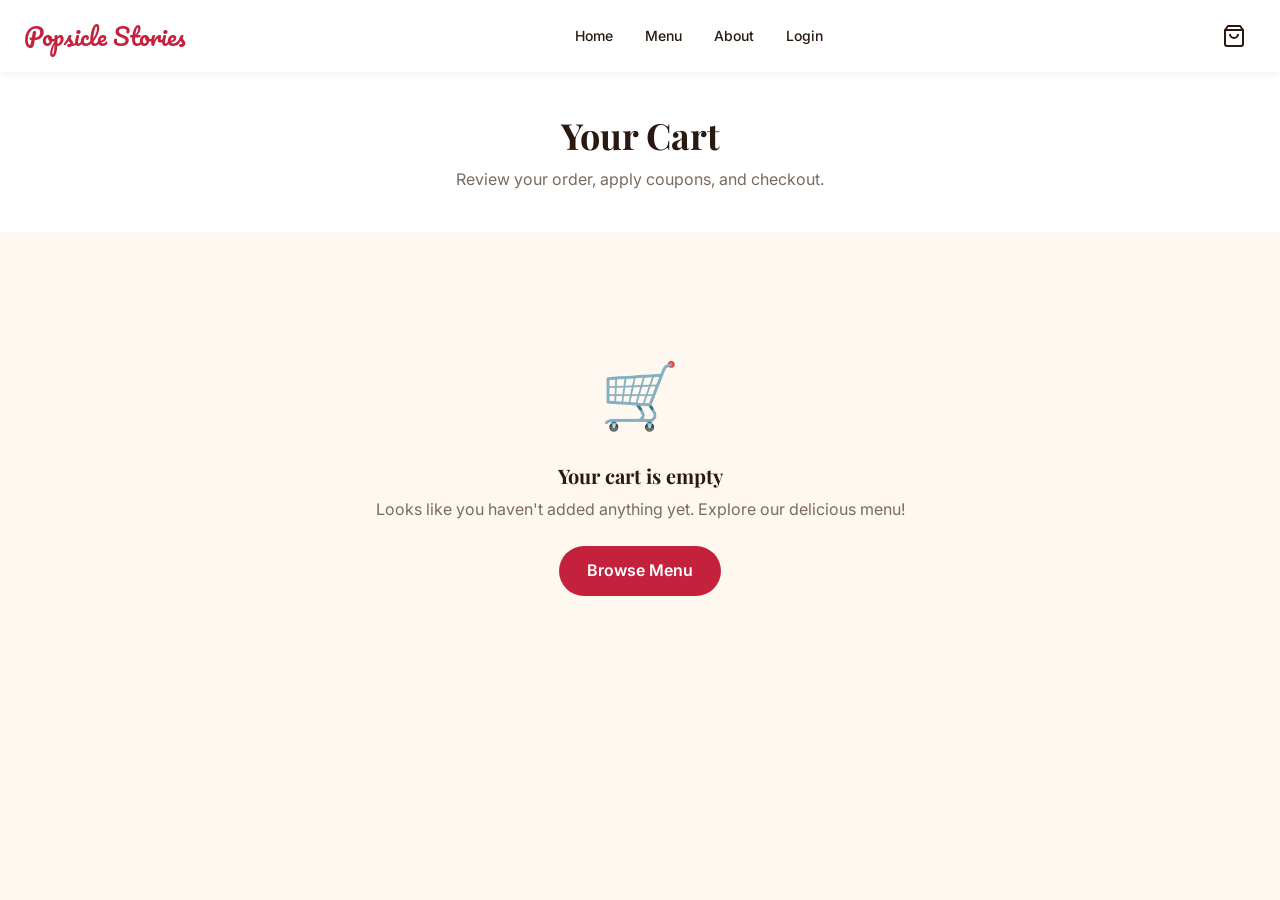
<file: cart.html>
<!DOCTYPE html>
<html lang="en">
<head>
  <meta charset="UTF-8">
  <meta name="viewport" content="width=device-width, initial-scale=1.0">
  <link rel="icon" href="data:image/svg+xml,<svg xmlns='http://www.w3.org/2000/svg' viewBox='0 0 100 100'><text y='.9em' font-size='90'>%F0%9F%8C%B6%EF%B8%8F</text></svg>">
  <meta name="description" content="Your cart — Popsicle Stories food ordering checkout">
  <title>Cart & Checkout — Popsicle Stories</title>
  <link rel="preconnect" href="https://fonts.googleapis.com">
  <link rel="preconnect" href="https://fonts.gstatic.com" crossorigin>
  <link href="https://fonts.googleapis.com/css2?family=Inter:wght@400;500;600;700&family=Pacifico&family=Playfair+Display:ital,wght@0,700;1,700&display=swap" rel="stylesheet">
  <link rel="stylesheet" href="css/styles.css">
</head>
<body>
  <!-- Navbar -->
  <nav class="navbar solid scrolled" role="navigation" aria-label="Main navigation">
    <div class="container">
      <a href="index.html" class="navbar-logo">
        <span>Popsicle Stories</span>
      </a>
      <div class="nav-links">
        <a href="index.html">Home</a>
        <a href="menu.html">Menu</a>
        <a href="about.html">About</a>
        <a href="login.html" class="nav-login-link">Login</a>
      </div>
      <div class="nav-actions">
        <div class="user-menu" style="display:none">
          <button class="user-menu-btn" aria-haspopup="true">Hi, User ▾</button>
          <div class="user-dropdown">
            <button class="logout-btn">Logout</button>
          </div>
        </div>
        <a href="cart.html" class="cart-btn" aria-label="Shopping cart">
          <svg viewBox="0 0 24 24" fill="none" stroke="currentColor" stroke-width="2"><path d="M6 2L3 6v14a2 2 0 002 2h14a2 2 0 002-2V6l-3-4z"/><line x1="3" y1="6" x2="21" y2="6"/><path d="M16 10a4 4 0 01-8 0"/></svg>
          <span class="cart-badge" style="display:none">0</span>
        </a>
        <div class="hamburger" aria-label="Menu toggle"><span></span><span></span><span></span></div>
      </div>
    </div>
  </nav>

  <div class="mobile-drawer-overlay"></div>
  <div class="mobile-drawer">
    <a href="index.html">Home</a>
    <a href="menu.html">Menu</a>
    <a href="about.html">About</a>
    <a href="login.html">Login</a>
    <a href="cart.html">Cart</a>
  </div>

  <div class="page-header">
    <div class="container">
      <h1>Your Cart</h1>
      <p>Review your order, apply coupons, and checkout.</p>
    </div>
  </div>

  <section class="section" style="padding-top:0">
    <div class="container">
      <!-- Empty State -->
      <div class="empty-state" id="empty-cart">
        <div class="empty-state-icon">🛒</div>
        <h3>Your cart is empty</h3>
        <p>Looks like you haven't added anything yet. Explore our delicious menu!</p>
        <a href="menu.html" class="btn btn-primary">Browse Menu</a>
      </div>

      <!-- Cart Content -->
      <div class="cart-layout hidden" id="cart-content">
        <div>
          <div id="cart-items"></div>

          <!-- Delivery Options -->
          <div class="delivery-options" id="delivery-section">
            <h3 style="margin-bottom:16px">Delivery Options</h3>
            <label class="delivery-option selected" data-value="standard">
              <input type="radio" name="delivery" value="standard" checked>
              <div class="delivery-option-info">
                <h4>Standard Delivery</h4>
                <p>Estimated 45 minutes</p>
              </div>
              <span class="delivery-option-price" id="standard-fee">₹40</span>
            </label>
            <label class="delivery-option" data-value="express">
              <input type="radio" name="delivery" value="express">
              <div class="delivery-option-info">
                <h4>Express Delivery</h4>
                <p>Estimated 25 minutes</p>
              </div>
              <span class="delivery-option-price">+₹30</span>
            </label>
            <label class="delivery-option" data-value="pickup">
              <input type="radio" name="delivery" value="pickup">
              <div class="delivery-option-info">
                <h4>Dine-in / Pickup</h4>
                <p>Ready in 20 minutes</p>
              </div>
              <span class="delivery-option-price">Free</span>
            </label>
          </div>

          <!-- Address -->
          <div id="address-section">
            <h3 style="margin-bottom:16px">Delivery Address</h3>
            <div id="saved-address"></div>
            <button class="btn btn-secondary btn-sm" id="add-address-btn">+ Add New Address</button>
            <form id="address-form" class="hidden" style="margin-top:16px">
              <div class="form-row" style="display:grid;grid-template-columns:1fr 1fr;gap:12px">
                <div class="form-group">
                  <label>Full Name</label>
                  <input type="text" class="form-control" name="name" required>
                </div>
                <div class="form-group">
                  <label>Phone</label>
                  <input type="tel" class="form-control" name="phone" data-validate="phone" required>
                </div>
              </div>
              <div class="form-group">
                <label>Address Line 1</label>
                <input type="text" class="form-control" name="line1" required>
              </div>
              <div class="form-group">
                <label>Address Line 2</label>
                <input type="text" class="form-control" name="line2">
              </div>
              <div class="form-row" style="display:grid;grid-template-columns:1fr 1fr;gap:12px">
                <div class="form-group">
                  <label>Pincode</label>
                  <input type="text" class="form-control" name="pincode" data-validate="pincode" required>
                </div>
                <div class="form-group">
                  <label>Landmark</label>
                  <input type="text" class="form-control" name="landmark">
                </div>
              </div>
              <button type="submit" class="btn btn-primary btn-sm">Save Address</button>
            </form>
          </div>
        </div>

        <!-- Order Summary -->
        <div class="order-summary" id="order-summary">
          <h3>Order Summary</h3>
          <div class="summary-line"><span>Item Subtotal</span><span id="sum-subtotal">₹0.00</span></div>
          <div class="summary-line"><span>Delivery Charge</span><span id="sum-delivery">₹0.00</span></div>
          <div class="summary-line"><span>Platform Fee</span><span id="sum-platform">₹5.00</span></div>
          <div class="summary-line"><span>GST (5%)</span><span id="sum-gst">₹0.00</span></div>
          <div class="summary-line discount hidden" id="sum-coupon-line"><span>Coupon Discount</span><span id="sum-coupon">-₹0.00</span></div>
          <div class="summary-line discount hidden" id="sum-points-line"><span>Reward Points</span><span id="sum-points">-₹0.00</span></div>
          <div class="summary-line total"><span>Grand Total</span><span id="sum-total" class="count-up">₹0.00</span></div>

          <!-- Coupon -->
          <div class="coupon-input-group">
            <input type="text" id="coupon-input" placeholder="Enter coupon code">
            <button class="btn btn-secondary btn-sm" id="apply-coupon">Apply</button>
          </div>
          <p class="form-error" id="coupon-error"></p>

          <!-- Reward Points -->
          <div id="rewards-section" class="hidden" style="margin:16px 0;padding:12px;background:var(--color-background);border-radius:8px">
            <div class="checkbox-group">
              <input type="checkbox" id="redeem-points">
              <label for="redeem-points">Redeem reward points (<span id="points-balance">0</span> available, max 50% of bill)</label>
            </div>
          </div>

          <button class="btn btn-primary" style="width:100%;margin-top:16px" id="checkout-btn">Proceed to Payment</button>
        </div>
      </div>
    </div>
  </section>

  <!-- Payment Modal -->
  <div class="modal-overlay" id="payment-modal">
    <div class="modal">
      <div class="modal-header">
        <h2>Payment</h2>
        <button class="modal-close" aria-label="Close">&times;</button>
      </div>
      <div class="modal-body" id="payment-body">
        <p style="margin-bottom:16px;font-size:14px;color:var(--color-text-muted)">Amount to pay: <strong id="payment-amount">₹0.00</strong></p>
        <div class="payment-methods" id="payment-methods">
          <div class="payment-method selected" data-method="upi"><span class="icon">📱</span>UPI</div>
          <div class="payment-method" data-method="card"><span class="icon">💳</span>Card</div>
          <div class="payment-method" data-method="netbanking"><span class="icon">🏦</span>Net Banking</div>
          <div class="payment-method" data-method="wallet"><span class="icon">👛</span>Wallet</div>
          <div class="payment-method" data-method="cod"><span class="icon">💵</span>Cash on Delivery</div>
        </div>
        <div id="payment-form-area">
          <div id="upi-form">
            <div class="form-group">
              <label>UPI ID</label>
              <input type="text" class="form-control" placeholder="yourname@upi" id="upi-id">
            </div>
          </div>
          <div id="card-form" class="hidden card-form">
            <div class="form-group">
              <label>Card Number</label>
              <input type="text" class="form-control" id="card-number" placeholder="1234 5678 9012 3456" maxlength="19">
            </div>
            <div class="form-row">
              <div class="form-group">
                <label>Expiry</label>
                <input type="text" class="form-control" id="card-expiry" placeholder="MM/YY" maxlength="5">
              </div>
              <div class="form-group">
                <label>CVV</label>
                <input type="password" class="form-control" id="card-cvv" placeholder="•••" maxlength="3">
              </div>
            </div>
            <div class="form-group">
              <label>Cardholder Name</label>
              <input type="text" class="form-control" id="card-name" placeholder="Name on card">
            </div>
          </div>
        </div>
        <button class="btn btn-primary" style="width:100%;margin-top:16px" id="pay-now-btn">Pay Now</button>
        <button class="btn btn-secondary btn-sm" style="width:100%;margin-top:8px" id="simulate-fail-btn">Simulate Failure (Demo)</button>
      </div>
    </div>
  </div>

  <!-- Payment Result Modal -->
  <div class="modal-overlay" id="result-modal">
    <div class="modal">
      <div class="modal-body" id="result-body"></div>
    </div>
  </div>

  <!-- Feedback Modal -->
  <div class="modal-overlay" id="feedback-modal">
    <div class="modal">
      <div class="modal-header">
        <h2>Rate Your Order</h2>
        <button class="modal-close" aria-label="Close">&times;</button>
      </div>
      <div class="modal-body">
        <p style="margin-bottom:16px;font-size:14px">How was your experience with <strong id="feedback-dish-name"></strong>?</p>
        <div class="star-rating-input" id="feedback-stars">
          <span class="star" data-value="1">★</span>
          <span class="star" data-value="2">★</span>
          <span class="star" data-value="3">★</span>
          <span class="star" data-value="4">★</span>
          <span class="star" data-value="5">★</span>
        </div>
        <div class="form-group" style="margin-top:16px">
          <label>Your Comment</label>
          <textarea class="form-control" id="feedback-comment" rows="3" placeholder="Tell us about your experience..."></textarea>
        </div>
        <button class="btn btn-primary" style="width:100%" id="submit-feedback">Submit Review</button>
      </div>
    </div>
  </div>

  <script src="js/data.js"></script>
  <script src="js/api.js"></script>
  <script src="js/auth.js"></script>
  <script src="js/cart.js"></script>
  <script src="js/app.js"></script>
  <script>
    let checkoutState = {};
    let selectedPayment = 'upi';
    let lastOrder = null;
    let feedbackDishId = null;
    let feedbackRating = 0;

    async function loadCheckoutState() {
      checkoutState = await API.getCheckoutState();
    }

    async function saveCheckoutState() {
      await API.saveCheckoutState(checkoutState);
    }

    function getTotals() {
      return Cart.calculateTotals({
        couponDiscount: checkoutState.couponDiscount || 0,
        pointsRedeemed: checkoutState.redeemPoints ? checkoutState.pointsRedeemed : 0,
        deliveryOption: checkoutState.deliveryOption || 'standard'
      });
    }

    function recomputeRedemption() {
      if (checkoutState.redeemPoints) {
        const base = Cart.calculateTotals({
          couponDiscount: checkoutState.couponDiscount || 0,
          deliveryOption: checkoutState.deliveryOption || 'standard'
        });
        checkoutState.pointsRedeemed = Cart.getMaxRedeemablePoints(base.subtotal, checkoutState.couponDiscount || 0);
      } else {
        checkoutState.pointsRedeemed = 0;
      }
    }

    function updateSummary() {
      recomputeRedemption();
      const totals = getTotals();
      document.getElementById('sum-subtotal').textContent = App.formatCurrency(totals.subtotal);
      document.getElementById('sum-delivery').textContent = totals.deliveryFee === 0 ? 'Free' : App.formatCurrency(totals.deliveryFee);
      document.getElementById('sum-platform').textContent = App.formatCurrency(totals.platformFee);
      document.getElementById('sum-gst').textContent = App.formatCurrency(totals.gst);

      const couponLine = document.getElementById('sum-coupon-line');
      if (checkoutState.couponDiscount > 0) {
        couponLine.classList.remove('hidden');
        document.getElementById('sum-coupon').textContent = '-' + App.formatCurrency(checkoutState.couponDiscount);
      } else {
        couponLine.classList.add('hidden');
      }

      const pointsLine = document.getElementById('sum-points-line');
      if (checkoutState.redeemPoints && checkoutState.pointsRedeemed > 0) {
        pointsLine.classList.remove('hidden');
        document.getElementById('sum-points').textContent = '-' + App.formatCurrency(checkoutState.pointsRedeemed);
      } else {
        pointsLine.classList.add('hidden');
      }

      const totalEl = document.getElementById('sum-total');
      App.animateCountUp(totalEl, totals.grandTotal);

      const standardFee = document.getElementById('standard-fee');
      if (standardFee) {
        standardFee.textContent = totals.subtotal >= Cart.FREE_DELIVERY_THRESHOLD ? 'Free' : App.formatCurrency(Cart.STANDARD_DELIVERY_FEE);
      }
    }

    async function renderCart() {
      const items = Cart.getItems();
      const emptyEl = document.getElementById('empty-cart');
      const contentEl = document.getElementById('cart-content');

      if (!items.length) {
        emptyEl.classList.remove('hidden');
        contentEl.classList.add('hidden');
        return;
      }

      emptyEl.classList.add('hidden');
      contentEl.classList.remove('hidden');

      const cartEl = document.getElementById('cart-items');
      cartEl.innerHTML = items.map(ci => {
        const item = Cart.getMenuItem(ci.id);
        if (!item) return '';
        return `
          <div class="cart-item" data-id="${ci.id}">
            <img class="cart-item-img" src="${item.image}" alt="${item.name}">
            <div class="cart-item-info">
              <h3>${item.name}</h3>
              <span class="cart-item-price">${App.formatCurrency(item.price)}</span>
              <div class="cart-item-actions">
                <div class="qty-stepper">
                  <button class="cart-qty-minus" data-id="${ci.id}">−</button>
                  <span>${ci.quantity}</span>
                  <button class="cart-qty-plus" data-id="${ci.id}">+</button>
                </div>
                <button class="remove-btn" data-id="${ci.id}">Remove</button>
              </div>
            </div>
          </div>
        `;
      }).join('');

      cartEl.querySelectorAll('.cart-qty-minus').forEach(btn => {
        btn.addEventListener('click', async () => {
          const id = parseInt(btn.dataset.id);
          const ci = items.find(i => i.id === id);
          await Cart.updateQuantity(id, ci.quantity - 1);
          await renderCart();
          updateSummary();
        });
      });

      cartEl.querySelectorAll('.cart-qty-plus').forEach(btn => {
        btn.addEventListener('click', async () => {
          const id = parseInt(btn.dataset.id);
          const ci = items.find(i => i.id === id);
          await Cart.updateQuantity(id, ci.quantity + 1);
          await renderCart();
          updateSummary();
        });
      });

      cartEl.querySelectorAll('.remove-btn').forEach(btn => {
        btn.addEventListener('click', async () => {
          const id = parseInt(btn.dataset.id);
          const el = btn.closest('.cart-item');
          el.classList.add('removing');
          const item = Cart.getMenuItem(id);
          setTimeout(async () => {
            await Cart.removeItem(id);
            App.showToast(`${item?.name || 'Item'} removed`, 'info');
            await renderCart();
            updateSummary();
          }, 300);
        });
      });

      updateSummary();
    }

    function showPaymentResult(success, data) {
      const body = document.getElementById('result-body');
      if (success) {
        body.innerHTML = `
          <div class="payment-result success">
            <div class="icon">✓</div>
            <h2>Order Placed Successfully!</h2>
            <p>Your delicious food is on its way.</p>
            <div class="order-receipt">
              <div class="receipt-line"><span>Order ID</span><strong>${data.order.id}</strong></div>
              <div class="receipt-line"><span>ETA</span><span>${data.eta}</span></div>
              <div class="receipt-line"><span>Total Paid</span><span>${App.formatCurrency(data.order.grandTotal)}</span></div>
              <div class="receipt-line"><span>Points Earned</span><span style="color:var(--color-success)">+${data.order.pointsEarned || 0} pts</span></div>
              ${data.order.items.map(i => `<div class="receipt-line"><span>${i.name} × ${i.quantity}</span><span>${App.formatCurrency(i.price * i.quantity)}</span></div>`).join('')}
            </div>
            <button class="btn btn-primary" id="rate-order-btn">Rate Your Order</button>
            <a href="menu.html" class="btn btn-secondary" style="margin-left:8px">Continue Shopping</a>
          </div>
        `;
        document.getElementById('rate-order-btn')?.addEventListener('click', () => {
          App.closeModal('result-modal');
          if (data.order.items.length) {
            feedbackDishId = data.order.items[0].id;
            document.getElementById('feedback-dish-name').textContent = data.order.items[0].name;
            App.openModal('feedback-modal');
          }
        });
      } else {
        body.innerHTML = `
          <div class="payment-result failure">
            <div class="icon">✕</div>
            <h2>Payment Failed</h2>
            <p>${data.reason}</p>
            <p style="font-size:13px;margin-top:8px">Your cart and checkout details have been preserved.</p>
            <button class="btn btn-primary" id="retry-payment">Retry Payment</button>
            <button class="btn btn-secondary" id="back-to-cart" style="margin-left:8px">Back to Cart</button>
          </div>
        `;
        document.getElementById('retry-payment')?.addEventListener('click', () => {
          App.closeModal('result-modal');
          App.openModal('payment-modal');
        });
        document.getElementById('back-to-cart')?.addEventListener('click', () => {
          App.closeModal('result-modal');
        });
      }
      App.openModal('result-modal');
    }

    document.addEventListener('DOMContentLoaded', async () => {
      await App.init({ activePage: 'cart' });
      await loadCheckoutState();
      await renderCart();

      // Rewards
      const user = Auth.getUser();
      if (user) {
        document.getElementById('rewards-section').classList.remove('hidden');
        document.getElementById('points-balance').textContent = user.rewardPoints || 0;
        document.getElementById('redeem-points').checked = checkoutState.redeemPoints || false;
      }

      // Restore delivery selection
      if (checkoutState.deliveryOption) {
        document.querySelectorAll('.delivery-option').forEach(opt => {
          opt.classList.toggle('selected', opt.dataset.value === checkoutState.deliveryOption);
          opt.querySelector('input').checked = opt.dataset.value === checkoutState.deliveryOption;
        });
      }

      // Restore address
      if (checkoutState.address) {
        document.getElementById('saved-address').innerHTML = `
          <div class="address-card">
            <h4>${checkoutState.address.name}</h4>
            <p>${checkoutState.address.line1}${checkoutState.address.line2 ? ', ' + checkoutState.address.line2 : ''}</p>
            <p>${checkoutState.address.landmark ? checkoutState.address.landmark + ' — ' : ''}${checkoutState.address.pincode}</p>
            <p>📞 ${checkoutState.address.phone}</p>
          </div>
        `;
      }

      // Delivery options
      document.querySelectorAll('.delivery-option').forEach(opt => {
        opt.addEventListener('click', () => {
          document.querySelectorAll('.delivery-option').forEach(o => o.classList.remove('selected'));
          opt.classList.add('selected');
          opt.querySelector('input').checked = true;
          checkoutState.deliveryOption = opt.dataset.value;
          saveCheckoutState();
          updateSummary();
        });
      });

      // Coupon
      document.getElementById('apply-coupon').addEventListener('click', async () => {
        const code = document.getElementById('coupon-input').value.trim();
        const errorEl = document.getElementById('coupon-error');
        errorEl.textContent = '';
        errorEl.classList.remove('visible');
        if (!code) return;

        try {
          const totals = getTotals();
          const result = await API.validateCoupon(code, Cart.getItems(), totals.subtotal);
          checkoutState.coupon = result.coupon;
          checkoutState.couponDiscount = result.discount;
          await saveCheckoutState();
          updateSummary();
          App.showToast(`Coupon ${result.coupon.code} applied! Saved ${App.formatCurrency(result.discount)}`, 'success');
        } catch (err) {
          errorEl.textContent = err.message;
          errorEl.classList.add('visible');
          checkoutState.coupon = null;
          checkoutState.couponDiscount = 0;
          await saveCheckoutState();
          updateSummary();
        }
      });

      // Reward points
      document.getElementById('redeem-points')?.addEventListener('change', async (e) => {
        checkoutState.redeemPoints = e.target.checked;
        updateSummary();
        await saveCheckoutState();
      });

      // Address
      document.getElementById('add-address-btn').addEventListener('click', () => {
        document.getElementById('address-form').classList.toggle('hidden');
      });

      document.getElementById('address-form').addEventListener('submit', async (e) => {
        e.preventDefault();
        const form = e.target;
        const address = {
          name: form.elements['name'].value.trim(),
          phone: form.phone.value.trim(),
          line1: form.line1.value.trim(),
          line2: form.line2.value.trim(),
          pincode: form.pincode.value.trim(),
          landmark: form.landmark.value.trim()
        };
        checkoutState.address = address;
        await saveCheckoutState();
        document.getElementById('saved-address').innerHTML = `
          <div class="address-card">
            <h4>${address.name}</h4>
            <p>${address.line1}${address.line2 ? ', ' + address.line2 : ''}</p>
            <p>${address.landmark ? address.landmark + ' — ' : ''}${address.pincode}</p>
            <p>📞 ${address.phone}</p>
          </div>
        `;
        form.classList.add('hidden');
        App.showToast('Address saved', 'success');
      });

      // Payment methods
      document.querySelectorAll('.payment-method').forEach(method => {
        method.addEventListener('click', () => {
          document.querySelectorAll('.payment-method').forEach(m => m.classList.remove('selected'));
          method.classList.add('selected');
          selectedPayment = method.dataset.method;
          document.getElementById('upi-form').classList.toggle('hidden', selectedPayment !== 'upi');
          document.getElementById('card-form').classList.toggle('hidden', selectedPayment !== 'card');
        });
      });

      // Card formatting
      document.getElementById('card-number')?.addEventListener('input', (e) => {
        let val = e.target.value.replace(/\D/g, '').substring(0, 16);
        e.target.value = val.replace(/(.{4})/g, '$1 ').trim();
      });
      document.getElementById('card-expiry')?.addEventListener('input', (e) => {
        let val = e.target.value.replace(/\D/g, '').substring(0, 4);
        if (val.length > 2) val = val.substring(0, 2) + '/' + val.substring(2);
        e.target.value = val;
      });

      // Checkout
      document.getElementById('checkout-btn').addEventListener('click', () => {
        if (!Auth.isCustomer()) {
          App.showToast('Please login as a customer to checkout', 'warning');
          setTimeout(() => window.location.href = 'login.html?redirect=cart.html', 1000);
          return;
        }
        if (!Cart.getItems().length) {
          App.showToast('Your cart is empty', 'error');
          return;
        }
        const totals = getTotals();
        document.getElementById('payment-amount').textContent = App.formatCurrency(totals.grandTotal);
        App.openModal('payment-modal');
      });

      async function processPaymentFlow(forceFail = false) {
        const payBtn = document.getElementById('pay-now-btn');
        payBtn.disabled = true;
        payBtn.textContent = 'Processing...';

        const totals = getTotals();
        try {
          const paymentResult = await API.processPayment({
            method: selectedPayment,
            amount: totals.grandTotal
          }, forceFail);

          const user = Auth.getUser();
          const orderItems = Cart.getItems().map(ci => {
            const item = Cart.getMenuItem(ci.id);
            return { id: ci.id, name: item.name, price: item.price, quantity: ci.quantity };
          });

          const deliveryTimes = { standard: '45 minutes', express: '25 minutes', pickup: '20 minutes' };
          const selectedDelivery = checkoutState.deliveryOption || 'standard';
          const order = await API.placeOrder({
            userId: user?.id,
            customerName: user?.name || checkoutState.address?.name || 'Guest',
            items: orderItems,
            subtotal: totals.subtotal,
            deliveryFee: totals.deliveryFee,
            platformFee: totals.platformFee,
            gst: totals.gst,
            couponDiscount: totals.couponDiscount,
            pointsRedeemed: totals.pointsRedeemed,
            grandTotal: totals.grandTotal,
            deliveryOption: checkoutState.deliveryOption || 'standard',
            address: checkoutState.address,
            payment: paymentResult
          });

          await Cart.clear();
          checkoutState = { coupon: null, couponDiscount: 0, redeemPoints: false, pointsRedeemed: 0, deliveryOption: 'standard', address: null };
          await saveCheckoutState();
          await Auth.refreshSession();

          App.closeModal('payment-modal');
          lastOrder = order;
          showPaymentResult(true, {
            order,
            eta: deliveryTimes[selectedDelivery] || '45 minutes'
          });
          await renderCart();
        } catch (err) {
          App.closeModal('payment-modal');
          showPaymentResult(false, { reason: err.message });
        } finally {
          payBtn.disabled = false;
          payBtn.textContent = 'Pay Now';
        }
      }

      document.getElementById('pay-now-btn').addEventListener('click', () => processPaymentFlow(false));
      document.getElementById('simulate-fail-btn').addEventListener('click', () => processPaymentFlow(true));

      // Feedback
      document.querySelectorAll('#feedback-stars .star').forEach(star => {
        star.addEventListener('click', () => {
          feedbackRating = parseInt(star.dataset.value);
          document.querySelectorAll('#feedback-stars .star').forEach((s, i) => {
            s.classList.toggle('active', i < feedbackRating);
          });
        });
      });

      document.getElementById('submit-feedback').addEventListener('click', async () => {
        if (!feedbackRating) {
          App.showToast('Please select a rating', 'warning');
          return;
        }
        const user = Auth.getUser();
        await API.submitReview({
          dishId: feedbackDishId,
          rating: feedbackRating,
          comment: document.getElementById('feedback-comment').value.trim(),
          customerName: user?.name || 'Customer',
          orderId: lastOrder?.id
        });
        App.closeModal('feedback-modal');
        App.showToast('Thank you for your feedback!', 'success');
      });
    });
  </script>
</body>
</html>
</file>
<file: css/styles.css>
/* ==========================================================================
   Popsicle Stories — Design System & Global Styles
   ========================================================================== */

/* --- Design Tokens --- */
:root {
  --color-primary: #C4213C;
  --color-primary-dark: #a51a30;
  --color-primary-light: #e0446a;
  --color-accent: #E0A82E;
  --color-accent-dark: #c48f1f;
  --color-dark: #1A0E08;
  --color-dark-soft: #2b1a10;
  --color-surface: #FFFFFF;
  --color-background: #FFF8F1;
  --color-success: #2E7D32;
  --color-error: #d32f2f;
  --color-warning: #ed6c02;
  --color-info: #0288d1;
  --color-text: #2A1911;
  --color-text-muted: #7a6a5f;
  --color-text-light: #a89a8f;
  --color-border: #ede2d6;
  --color-border-light: #f4ece2;

  --font-display: 'Playfair Display', Georgia, serif;
  --font-script: 'Pacifico', 'Playfair Display', cursive;
  --font-body: 'Inter', -apple-system, BlinkMacSystemFont, sans-serif;

  --text-hero: 48px;
  --text-h1: 36px;
  --text-h2: 28px;
  --text-h3: 20px;
  --text-body: 16px;
  --text-small: 14px;

  --radius-sm: 8px;
  --radius-md: 12px;
  --radius-lg: 16px;
  --radius-pill: 50px;

  --shadow-sm: 0 2px 8px rgba(26, 14, 8, 0.06);
  --shadow-md: 0 4px 20px rgba(26, 14, 8, 0.1);
  --shadow-lg: 0 8px 40px rgba(26, 14, 8, 0.14);
  --shadow-hover: 0 12px 32px rgba(196, 33, 60, 0.18);

  --transition-fast: 200ms ease-in-out;
  --transition-normal: 300ms ease-in-out;

  --navbar-height: 72px;
  --sidebar-width: 260px;

  --z-navbar: 1000;
  --z-drawer: 1100;
  --z-modal: 1200;
  --z-toast: 1300;
}

/* --- Reset & Base --- */
*,
*::before,
*::after {
  box-sizing: border-box;
  margin: 0;
  padding: 0;
}

/* Skip Link for Accessibility */
.skip-link {
  position: absolute;
  top: -40px;
  left: 0;
  background: var(--color-primary);
  color: white;
  padding: 12px 20px;
  text-decoration: none;
  font-weight: 600;
  border-radius: 0 0 8px 0;
  z-index: 9999;
  transition: top var(--transition-fast);
}

.skip-link:focus {
  top: 0;
  outline: 3px solid var(--color-accent);
  outline-offset: 2px;
}

html {
  scroll-behavior: smooth;
  -webkit-font-smoothing: antialiased;
}

body {
  font-family: var(--font-body);
  font-size: var(--text-body);
  line-height: 1.6;
  color: var(--color-text);
  background: var(--color-background);
  min-height: 100vh;
  overflow-x: hidden;
}

/* Focus visible for better accessibility */
*:focus-visible {
  outline: 3px solid var(--color-accent);
  outline-offset: 2px;
}

/* Reduced motion for accessibility */
@media (prefers-reduced-motion: reduce) {
  *,
  *::before,
  *::after {
    animation-duration: 0.01ms !important;
    animation-iteration-count: 1 !important;
    transition-duration: 0.01ms !important;
    scroll-behavior: auto !important;
  }
}

img {
  max-width: 100%;
  height: auto;
  display: block;
}

a {
  color: inherit;
  text-decoration: none;
  transition: color var(--transition-fast);
}

button {
  font-family: inherit;
  cursor: pointer;
  border: none;
  background: none;
}

input,
select,
textarea {
  font-family: inherit;
  font-size: var(--text-body);
}

ul, ol {
  list-style: none;
}

h1, h2, h3, h4, h5, h6 {
  font-family: var(--font-display);
  font-weight: 700;
  line-height: 1.3;
}

h1 { font-size: var(--text-h1); }
h2 { font-size: var(--text-h2); }
h3 { font-size: var(--text-h3); }

.container {
  width: 100%;
  max-width: 1440px;
  margin: 0 auto;
  padding: 0 24px;
}

.section {
  padding: 80px 0;
}

.section-title {
  font-size: var(--text-h2);
  text-align: center;
  margin-bottom: 12px;
}

.section-subtitle {
  text-align: center;
  color: var(--color-text-muted);
  margin-bottom: 48px;
  max-width: 600px;
  margin-left: auto;
  margin-right: auto;
}

/* --- Scroll Reveal --- */
.reveal {
  opacity: 0;
  transform: translateY(30px);
  transition: opacity 0.6s ease, transform 0.6s ease;
}

.reveal.visible {
  opacity: 1;
  transform: translateY(0);
}

/* --- Buttons --- */
.btn {
  display: inline-flex;
  align-items: center;
  justify-content: center;
  gap: 8px;
  padding: 12px 28px;
  border-radius: var(--radius-pill);
  font-size: var(--text-body);
  font-weight: 600;
  transition: all var(--transition-fast);
  white-space: nowrap;
}

.btn:focus-visible {
  outline: 3px solid var(--color-accent);
  outline-offset: 2px;
}

.btn-primary {
  background: var(--color-primary);
  color: white;
}

.btn-primary:hover:not(:disabled) {
  background: var(--color-primary-dark);
  transform: translateY(-2px) scale(1.02);
  box-shadow: var(--shadow-hover);
}

.btn-primary:active:not(:disabled) {
  transform: translateY(0) scale(0.98);
}

.btn-secondary {
  background: transparent;
  color: var(--color-primary);
  border: 2px solid var(--color-primary);
}

.btn-secondary:hover:not(:disabled) {
  background: var(--color-primary);
  color: white;
  transform: translateY(-2px);
}

.btn-accent {
  background: var(--color-accent);
  color: var(--color-dark);
}

.btn-accent:hover:not(:disabled) {
  background: var(--color-accent-dark);
  transform: translateY(-2px);
}

.btn-ghost {
  background: rgba(255, 255, 255, 0.15);
  color: white;
  border: 1px solid rgba(255, 255, 255, 0.4);
  backdrop-filter: blur(4px);
}

.btn-ghost:hover:not(:disabled) {
  background: rgba(255, 255, 255, 0.25);
}

.btn-sm {
  padding: 8px 18px;
  font-size: var(--text-small);
}

.btn-lg {
  padding: 16px 36px;
  font-size: 18px;
}

.btn:disabled {
  opacity: 0.5;
  cursor: not-allowed;
  transform: none !important;
}

.btn-icon {
  width: 44px;
  height: 44px;
  padding: 0;
  border-radius: 50%;
}

/* --- Navbar --- */
.navbar {
  position: fixed;
  top: 0;
  left: 0;
  right: 0;
  height: var(--navbar-height);
  z-index: var(--z-navbar);
  display: flex;
  align-items: center;
  transition: background var(--transition-normal), box-shadow var(--transition-normal), backdrop-filter var(--transition-normal);
}

.navbar.transparent {
  background: transparent;
}

.navbar.scrolled {
  background: rgba(255, 255, 255, 0.92);
  backdrop-filter: blur(12px);
  box-shadow: var(--shadow-sm);
}

.navbar .container {
  display: flex;
  align-items: center;
  justify-content: space-between;
}

.navbar-logo {
  display: flex;
  align-items: center;
  gap: 10px;
  font-family: var(--font-script);
  font-size: 24px;
  font-weight: 400;
  color: var(--color-primary);
}

.navbar-logo .logo-icon {
  font-size: 28px;
}

.navbar.scrolled .navbar-logo,
.navbar.solid .navbar-logo {
  color: var(--color-primary);
}

.navbar.transparent:not(.scrolled) .navbar-logo {
  color: white;
}

.nav-links {
  display: flex;
  align-items: center;
  gap: 32px;
}

.nav-links a {
  font-weight: 500;
  font-size: var(--text-small);
  position: relative;
  padding: 4px 0;
}

.nav-links a::after {
  content: '';
  position: absolute;
  bottom: 0;
  left: 0;
  width: 0;
  height: 2px;
  background: var(--color-primary);
  transition: width var(--transition-fast);
}

.nav-links a:hover::after,
.nav-links a.active::after {
  width: 100%;
}

.navbar.transparent:not(.scrolled) .nav-links a {
  color: white;
}

.navbar.scrolled .nav-links a,
.navbar.solid .nav-links a {
  color: var(--color-text);
}

.nav-actions {
  display: flex;
  align-items: center;
  gap: 16px;
}

.cart-btn {
  position: relative;
  width: 44px;
  height: 44px;
  display: flex;
  align-items: center;
  justify-content: center;
  border-radius: 50%;
  transition: background var(--transition-fast);
}

.cart-btn:hover {
  background: rgba(196, 33, 60, 0.1);
}

.cart-btn svg {
  width: 24px;
  height: 24px;
}

.navbar.transparent:not(.scrolled) .cart-btn {
  color: white;
}

.cart-badge {
  position: absolute;
  top: 2px;
  right: 2px;
  background: var(--color-primary);
  color: white;
  font-size: 11px;
  font-weight: 700;
  min-width: 20px;
  height: 20px;
  border-radius: 50%;
  display: flex;
  align-items: center;
  justify-content: center;
  transition: transform var(--transition-fast);
}

.cart-badge.bounce {
  animation: badgeBounce 0.5s ease;
}

@keyframes badgeBounce {
  0%, 100% { transform: scale(1); }
  50% { transform: scale(1.4); }
}

.user-menu {
  position: relative;
}

.user-menu-btn {
  display: flex;
  align-items: center;
  gap: 6px;
  font-size: var(--text-small);
  font-weight: 500;
  padding: 8px 14px;
  border-radius: var(--radius-pill);
  transition: background var(--transition-fast);
}

.user-menu-btn:hover {
  background: rgba(196, 33, 60, 0.08);
}

.navbar.transparent:not(.scrolled) .user-menu-btn {
  color: white;
}

.user-dropdown {
  position: absolute;
  top: calc(100% + 8px);
  right: 0;
  background: var(--color-surface);
  border-radius: var(--radius-md);
  box-shadow: var(--shadow-lg);
  min-width: 160px;
  opacity: 0;
  visibility: hidden;
  transform: translateY(-8px);
  transition: all var(--transition-fast);
}

.user-dropdown.open {
  opacity: 1;
  visibility: visible;
  transform: translateY(0);
}

.user-dropdown a,
.user-dropdown button {
  display: block;
  width: 100%;
  text-align: left;
  padding: 12px 16px;
  font-size: var(--text-small);
  color: var(--color-text);
  transition: background var(--transition-fast);
}

.user-dropdown a:hover,
.user-dropdown button:hover {
  background: var(--color-background);
}

/* Hamburger */
.hamburger {
  display: none;
  flex-direction: column;
  gap: 5px;
  width: 28px;
  cursor: pointer;
  z-index: calc(var(--z-drawer) + 1);
}

.hamburger span {
  display: block;
  height: 2px;
  background: var(--color-text);
  border-radius: 2px;
  transition: all var(--transition-fast);
}

.navbar.transparent:not(.scrolled) .hamburger span {
  background: white;
}

.hamburger.active span:nth-child(1) {
  transform: rotate(45deg) translate(5px, 5px);
}

.hamburger.active span:nth-child(2) {
  opacity: 0;
}

.hamburger.active span:nth-child(3) {
  transform: rotate(-45deg) translate(5px, -5px);
}

/* Mobile Drawer */
.mobile-drawer {
  position: fixed;
  top: 0;
  right: -100%;
  width: 280px;
  height: 100vh;
  background: var(--color-surface);
  z-index: var(--z-drawer);
  padding: calc(var(--navbar-height) + 24px) 24px 24px;
  box-shadow: var(--shadow-lg);
  transition: right var(--transition-normal);
}

.mobile-drawer.open {
  right: 0;
}

.mobile-drawer-overlay {
  position: fixed;
  inset: 0;
  background: rgba(0, 0, 0, 0.5);
  z-index: calc(var(--z-drawer) - 1);
  opacity: 0;
  visibility: hidden;
  transition: all var(--transition-normal);
}

.mobile-drawer-overlay.open {
  opacity: 1;
  visibility: visible;
}

.mobile-drawer a {
  display: block;
  padding: 14px 0;
  font-size: var(--text-body);
  font-weight: 500;
  border-bottom: 1px solid var(--color-border-light);
}

/* --- Hero --- */
.hero {
  position: relative;
  min-height: 100vh;
  display: flex;
  align-items: center;
  justify-content: center;
  overflow: hidden;
}

.hero-bg {
  position: absolute;
  inset: 0;
  z-index: 0;
}

.hero-bg img {
  width: 100%;
  height: 100%;
  object-fit: cover;
  animation: kenBurns 20s ease-in-out infinite alternate;
}

@keyframes kenBurns {
  0% { transform: scale(1); }
  100% { transform: scale(1.08); }
}

.hero-overlay {
  position: absolute;
  inset: 0;
  background: linear-gradient(135deg, rgba(26, 14, 8, 0.75) 0%, rgba(196, 33, 60, 0.45) 100%);
  z-index: 1;
}

.hero-content {
  position: relative;
  z-index: 2;
  text-align: center;
  color: white;
  max-width: 800px;
  padding: 0 24px;
}

.hero-content h1 {
  font-size: var(--text-hero);
  margin-bottom: 20px;
  text-shadow: 0 2px 20px rgba(0, 0, 0, 0.3);
}

.hero-content p {
  font-size: 20px;
  margin-bottom: 36px;
  opacity: 0.9;
}

.hero-ctas {
  display: flex;
  gap: 16px;
  justify-content: center;
  flex-wrap: wrap;
}

/* --- Promo Banner --- */
.promo-strip {
  background: var(--color-dark);
  color: white;
  padding: 14px 0;
  overflow: hidden;
}

.promo-carousel {
  display: flex;
  align-items: center;
  justify-content: center;
  gap: 12px;
  min-height: 28px;
}

.promo-item {
  display: none;
  align-items: center;
  gap: 10px;
  font-size: var(--text-small);
  font-weight: 500;
  animation: fadeIn 0.5s ease;
}

.promo-item.active {
  display: flex;
}

@keyframes fadeIn {
  from { opacity: 0; transform: translateY(8px); }
  to { opacity: 1; transform: translateY(0); }
}

/* --- Cards --- */
.card {
  background: var(--color-surface);
  border-radius: var(--radius-lg);
  box-shadow: var(--shadow-sm);
  overflow: hidden;
  transition: transform var(--transition-fast), box-shadow var(--transition-fast);
}

.card:hover {
  transform: translateY(-4px);
  box-shadow: var(--shadow-md);
}

.card-grid {
  display: grid;
  grid-template-columns: repeat(4, 1fr);
  gap: 24px;
}

.card-grid-3 {
  grid-template-columns: repeat(3, 1fr);
}

/* Feature Cards */
.feature-card {
  text-align: center;
  padding: 36px 24px;
  background: var(--color-surface);
  border-radius: var(--radius-lg);
  box-shadow: var(--shadow-sm);
  transition: transform var(--transition-fast), box-shadow var(--transition-fast);
}

.feature-card:hover {
  transform: translateY(-4px);
  box-shadow: var(--shadow-md);
}

.feature-icon {
  font-size: 40px;
  margin-bottom: 16px;
}

.feature-card h3 {
  margin-bottom: 8px;
  font-size: var(--text-h3);
}

.feature-card p {
  color: var(--color-text-muted);
  font-size: var(--text-small);
}

/* Dish Cards */
.dish-card {
  background: var(--color-surface);
  border-radius: var(--radius-lg);
  box-shadow: var(--shadow-sm);
  overflow: hidden;
  transition: transform var(--transition-fast), box-shadow var(--transition-fast);
  cursor: pointer;
}

.dish-card:hover {
  transform: translateY(-4px);
  box-shadow: var(--shadow-md);
}

.dish-card-image {
  position: relative;
  height: 200px;
  overflow: hidden;
}

.dish-card-image img {
  width: 100%;
  height: 100%;
  object-fit: cover;
  transition: transform var(--transition-normal);
}

.dish-card:hover .dish-card-image img {
  transform: scale(1.08);
}

.dish-card-body {
  padding: 16px;
}

.dish-card-header {
  display: flex;
  align-items: flex-start;
  justify-content: space-between;
  gap: 8px;
  margin-bottom: 6px;
}

.dish-card-header h3 {
  font-size: var(--text-body);
  font-family: var(--font-body);
  font-weight: 600;
}

.veg-indicator {
  width: 16px;
  height: 16px;
  border: 2px solid;
  border-radius: 3px;
  flex-shrink: 0;
  display: flex;
  align-items: center;
  justify-content: center;
}

.veg-indicator.veg {
  border-color: var(--color-success);
}

.veg-indicator.veg::after {
  content: '';
  width: 8px;
  height: 8px;
  border-radius: 50%;
  background: var(--color-success);
}

.veg-indicator.non-veg {
  border-color: var(--color-primary);
}

.veg-indicator.non-veg::after {
  content: '';
  width: 0;
  height: 0;
  border-left: 4px solid transparent;
  border-right: 4px solid transparent;
  border-bottom: 8px solid var(--color-primary);
}

.dish-desc {
  font-size: var(--text-small);
  color: var(--color-text-muted);
  margin-bottom: 10px;
  display: -webkit-box;
  -webkit-line-clamp: 2;
  -webkit-box-orient: vertical;
  overflow: hidden;
}

.dish-rating {
  display: flex;
  align-items: center;
  gap: 4px;
  font-size: var(--text-small);
  margin-bottom: 12px;
}

.dish-rating .star {
  color: var(--color-accent);
}

.dish-rating .count {
  color: var(--color-text-light);
}

.dish-footer {
  display: flex;
  align-items: center;
  justify-content: space-between;
}

.dish-price {
  font-weight: 700;
  font-size: var(--text-h3);
  color: var(--color-primary);
}

/* Quantity Stepper */
.qty-stepper {
  display: flex;
  align-items: center;
  gap: 0;
  border: 1px solid var(--color-border);
  border-radius: var(--radius-pill);
  overflow: hidden;
}

.qty-stepper button {
  width: 32px;
  height: 32px;
  display: flex;
  align-items: center;
  justify-content: center;
  font-size: 18px;
  color: var(--color-primary);
  transition: background var(--transition-fast);
}

.qty-stepper button:hover {
  background: rgba(196, 33, 60, 0.08);
}

.qty-stepper span {
  width: 32px;
  text-align: center;
  font-weight: 600;
  font-size: var(--text-small);
}

/* --- Gallery --- */
.gallery-grid {
  display: grid;
  grid-template-columns: repeat(3, 1fr);
  gap: 16px;
}

.gallery-item {
  border-radius: var(--radius-md);
  overflow: hidden;
  height: 240px;
  cursor: pointer;
}

.gallery-item img {
  width: 100%;
  height: 100%;
  object-fit: cover;
  transition: transform var(--transition-normal);
}

.gallery-item:hover img {
  transform: scale(1.1);
}

.gallery-item:nth-child(1) { grid-row: span 2; height: 100%; }
.gallery-item:nth-child(4) { grid-column: span 2; }

/* --- Testimonials --- */
.testimonial-card {
  background: var(--color-surface);
  padding: 32px;
  border-radius: var(--radius-lg);
  box-shadow: var(--shadow-sm);
}

.testimonial-header {
  display: flex;
  align-items: center;
  gap: 14px;
  margin-bottom: 16px;
}

.testimonial-avatar {
  width: 52px;
  height: 52px;
  border-radius: 50%;
  object-fit: cover;
}

.testimonial-stars {
  color: var(--color-accent);
  margin-bottom: 12px;
}

.testimonial-text {
  color: var(--color-text-muted);
  font-style: italic;
  line-height: 1.7;
}

/* --- Footer --- */
.footer {
  background: var(--color-dark);
  color: rgba(255, 255, 255, 0.8);
  padding: 64px 0 24px;
}

.footer-grid {
  display: grid;
  grid-template-columns: 2fr 1fr 1fr 1.5fr;
  gap: 40px;
  margin-bottom: 48px;
}

.footer h4 {
  color: white;
  font-family: var(--font-body);
  font-size: var(--text-body);
  font-weight: 600;
  margin-bottom: 20px;
}

.footer p,
.footer a,
.footer li {
  font-size: var(--text-small);
  line-height: 2;
}

.footer a:hover {
  color: var(--color-accent);
}

.footer-social {
  display: flex;
  gap: 12px;
  margin-top: 16px;
}

.footer-social a {
  width: 40px;
  height: 40px;
  border-radius: 50%;
  background: rgba(255, 255, 255, 0.1);
  display: flex;
  align-items: center;
  justify-content: center;
  transition: background var(--transition-fast);
}

.footer-social a:hover {
  background: var(--color-primary);
}

.newsletter-form {
  display: flex;
  gap: 8px;
  margin-top: 12px;
}

.newsletter-form input {
  flex: 1;
  padding: 10px 16px;
  border: 1px solid rgba(255, 255, 255, 0.2);
  border-radius: var(--radius-pill);
  background: rgba(255, 255, 255, 0.08);
  color: white;
  outline: none;
}

.newsletter-form input::placeholder {
  color: rgba(255, 255, 255, 0.5);
}

.newsletter-form input:focus {
  border-color: var(--color-accent);
}

.footer-bottom {
  border-top: 1px solid rgba(255, 255, 255, 0.1);
  padding-top: 24px;
  text-align: center;
  font-size: var(--text-small);
}

/* --- Forms --- */
.form-group {
  margin-bottom: 20px;
}

.form-group label {
  display: block;
  font-size: var(--text-small);
  font-weight: 500;
  margin-bottom: 6px;
  color: var(--color-text);
}

.form-control {
  width: 100%;
  padding: 12px 16px;
  border: 1px solid var(--color-border);
  border-radius: var(--radius-sm);
  background: var(--color-surface);
  transition: border-color var(--transition-fast), box-shadow var(--transition-fast);
  outline: none;
}

.form-control:focus {
  border-color: var(--color-primary);
  box-shadow: 0 0 0 3px rgba(196, 33, 60, 0.12);
}

.form-control.error {
  border-color: var(--color-error);
  animation: shake 0.4s ease;
}

.form-error {
  color: var(--color-error);
  font-size: 12px;
  margin-top: 4px;
  display: none;
}

.form-error.visible {
  display: block;
}

@keyframes shake {
  0%, 100% { transform: translateX(0); }
  20%, 60% { transform: translateX(-6px); }
  40%, 80% { transform: translateX(6px); }
}

.password-wrapper {
  position: relative;
}

.password-toggle {
  position: absolute;
  right: 12px;
  top: 50%;
  transform: translateY(-50%);
  color: var(--color-text-muted);
  font-size: var(--text-small);
}

.checkbox-group {
  display: flex;
  align-items: center;
  gap: 8px;
  font-size: var(--text-small);
}

.checkbox-group input[type="checkbox"] {
  width: 18px;
  height: 18px;
  accent-color: var(--color-primary);
}

/* --- Tabs --- */
.tabs {
  display: flex;
  border-bottom: 2px solid var(--color-border-light);
  margin-bottom: 32px;
}

.tab-btn {
  padding: 12px 24px;
  font-weight: 600;
  font-size: var(--text-small);
  color: var(--color-text-muted);
  border-bottom: 2px solid transparent;
  margin-bottom: -2px;
  transition: all var(--transition-fast);
}

.tab-btn.active {
  color: var(--color-primary);
  border-bottom-color: var(--color-primary);
}

.tab-btn:hover {
  color: var(--color-primary);
}

.tab-panel {
  display: none;
}

.tab-panel.active {
  display: block;
}

/* --- Modal --- */
.modal-overlay {
  position: fixed;
  inset: 0;
  background: rgba(0, 0, 0, 0.55);
  z-index: var(--z-modal);
  display: flex;
  align-items: center;
  justify-content: center;
  padding: 24px;
  opacity: 0;
  visibility: hidden;
  transition: all var(--transition-fast);
}

.modal-overlay.open {
  opacity: 1;
  visibility: visible;
}

.modal {
  background: var(--color-surface);
  border-radius: var(--radius-lg);
  max-width: 600px;
  width: 100%;
  max-height: 90vh;
  overflow-y: auto;
  box-shadow: var(--shadow-lg);
  transform: scale(0.95) translateY(10px);
  transition: transform var(--transition-fast);
}

.modal-overlay.open .modal {
  transform: scale(1) translateY(0);
}

.modal-lg {
  max-width: 800px;
}

.modal-header {
  display: flex;
  align-items: center;
  justify-content: space-between;
  padding: 20px 24px;
  border-bottom: 1px solid var(--color-border-light);
}

.modal-header h2 {
  font-size: var(--text-h3);
}

.modal-close {
  width: 36px;
  height: 36px;
  border-radius: 50%;
  display: flex;
  align-items: center;
  justify-content: center;
  font-size: 20px;
  color: var(--color-text-muted);
  transition: background var(--transition-fast);
}

.modal-close:hover {
  background: var(--color-background);
}

.modal-body {
  padding: 24px;
}

.modal-footer {
  padding: 16px 24px;
  border-top: 1px solid var(--color-border-light);
  display: flex;
  justify-content: flex-end;
  gap: 12px;
}

/* Dish Detail Modal */
.dish-detail {
  display: grid;
  grid-template-columns: 1fr 1fr;
  gap: 24px;
}

.dish-detail-image {
  border-radius: var(--radius-md);
  overflow: hidden;
  height: 300px;
}

.dish-detail-image img {
  width: 100%;
  height: 100%;
  object-fit: cover;
}

.reviews-list {
  margin-top: 20px;
  max-height: 200px;
  overflow-y: auto;
}

.review-item {
  padding: 12px 0;
  border-bottom: 1px solid var(--color-border-light);
}

.review-item:last-child {
  border-bottom: none;
}

/* --- Toast --- */
.toast-container {
  position: fixed;
  top: calc(var(--navbar-height) + 16px);
  right: 24px;
  z-index: var(--z-toast);
  display: flex;
  flex-direction: column;
  gap: 8px;
}

.toast {
  padding: 14px 20px;
  border-radius: var(--radius-md);
  color: white;
  font-size: var(--text-small);
  font-weight: 500;
  box-shadow: var(--shadow-md);
  display: flex;
  align-items: center;
  gap: 10px;
  animation: slideIn 0.3s ease;
  min-width: 280px;
}

.toast.removing {
  animation: slideOut 0.3s ease forwards;
}

@keyframes slideIn {
  from { transform: translateX(100%); opacity: 0; }
  to { transform: translateX(0); opacity: 1; }
}

@keyframes slideOut {
  to { transform: translateX(100%); opacity: 0; }
}

.toast-success { background: var(--color-success); }
.toast-error { background: var(--color-error); }
.toast-info { background: var(--color-info); }
.toast-warning { background: var(--color-warning); }

/* --- Fly to Cart Animation --- */
.fly-item {
  position: fixed;
  width: 40px;
  height: 40px;
  border-radius: 50%;
  pointer-events: none;
  z-index: var(--z-toast);
  transition: all 0.6s cubic-bezier(0.25, 0.46, 0.45, 0.94);
}

/* --- Skeleton Shimmer --- */
.skeleton {
  background: linear-gradient(90deg, #f0ece7 25%, #e8e4df 50%, #f0ece7 75%);
  background-size: 200% 100%;
  animation: shimmer 1.5s infinite;
  border-radius: var(--radius-sm);
}

@keyframes shimmer {
  0% { background-position: 200% 0; }
  100% { background-position: -200% 0; }
}

/* --- Menu Page --- */
.menu-filters {
  position: sticky;
  top: var(--navbar-height);
  z-index: 99;
  background: var(--color-surface);
  padding: 16px 0;
  box-shadow: var(--shadow-sm);
  margin-bottom: 32px;
}

.category-bar {
  display: flex;
  gap: 8px;
  overflow-x: auto;
  padding-bottom: 8px;
  scrollbar-width: none;
}

.category-bar::-webkit-scrollbar {
  display: none;
}

.category-chip {
  padding: 8px 20px;
  border-radius: var(--radius-pill);
  font-size: var(--text-small);
  font-weight: 500;
  white-space: nowrap;
  background: var(--color-background);
  color: var(--color-text-muted);
  transition: all var(--transition-fast);
  border: 1px solid transparent;
}

.category-chip:hover {
  background: rgba(196, 33, 60, 0.08);
  color: var(--color-primary);
}

.category-chip.active {
  background: var(--color-primary);
  color: white;
  border-color: var(--color-primary);
}

.menu-toolbar {
  display: flex;
  align-items: center;
  gap: 16px;
  margin-top: 16px;
  flex-wrap: wrap;
}

.search-box {
  flex: 1;
  min-width: 200px;
  position: relative;
}

.search-box input {
  width: 100%;
  padding: 10px 16px 10px 40px;
  border: 1px solid var(--color-border);
  border-radius: var(--radius-pill);
  outline: none;
  transition: border-color var(--transition-fast);
}

.search-box input:focus {
  border-color: var(--color-primary);
}

.search-box svg {
  position: absolute;
  left: 14px;
  top: 50%;
  transform: translateY(-50%);
  width: 18px;
  height: 18px;
  color: var(--color-text-muted);
}

.veg-toggle {
  display: flex;
  align-items: center;
  gap: 8px;
  font-size: var(--text-small);
  font-weight: 500;
}

.toggle-switch {
  width: 44px;
  height: 24px;
  background: var(--color-border);
  border-radius: var(--radius-pill);
  position: relative;
  cursor: pointer;
  transition: background var(--transition-fast);
}

.toggle-switch.active {
  background: var(--color-success);
}

.toggle-switch::after {
  content: '';
  position: absolute;
  top: 3px;
  left: 3px;
  width: 18px;
  height: 18px;
  background: white;
  border-radius: 50%;
  transition: transform var(--transition-fast);
  box-shadow: var(--shadow-sm);
}

.toggle-switch.active::after {
  transform: translateX(20px);
}

.sort-select {
  padding: 10px 16px;
  border: 1px solid var(--color-border);
  border-radius: var(--radius-pill);
  background: var(--color-surface);
  font-size: var(--text-small);
  outline: none;
  cursor: pointer;
}

.empty-state {
  text-align: center;
  padding: 80px 24px;
}

.empty-state-icon {
  font-size: 64px;
  margin-bottom: 16px;
}

.empty-state h3 {
  margin-bottom: 8px;
}

.empty-state p {
  color: var(--color-text-muted);
  margin-bottom: 24px;
}

/* --- Cart Page --- */
.cart-layout {
  display: grid;
  grid-template-columns: 1fr 380px;
  gap: 32px;
  align-items: start;
}

.cart-item {
  display: flex;
  gap: 16px;
  padding: 20px;
  background: var(--color-surface);
  border-radius: var(--radius-lg);
  box-shadow: var(--shadow-sm);
  margin-bottom: 16px;
  transition: all var(--transition-normal);
}

.cart-item.removing {
  opacity: 0;
  transform: translateX(100%);
  max-height: 0;
  padding: 0;
  margin: 0;
  overflow: hidden;
}

.cart-item-img {
  width: 80px;
  height: 80px;
  border-radius: var(--radius-sm);
  object-fit: cover;
  flex-shrink: 0;
}

.cart-item-info {
  flex: 1;
}

.cart-item-info h3 {
  font-size: var(--text-body);
  font-family: var(--font-body);
  font-weight: 600;
  margin-bottom: 4px;
}

.cart-item-price {
  color: var(--color-primary);
  font-weight: 600;
}

.cart-item-actions {
  display: flex;
  align-items: center;
  gap: 12px;
  margin-top: 8px;
}

.remove-btn {
  color: var(--color-error);
  font-size: var(--text-small);
  font-weight: 500;
  transition: opacity var(--transition-fast);
}

.remove-btn:hover {
  opacity: 0.7;
}

/* Order Summary */
.order-summary {
  background: var(--color-surface);
  border-radius: var(--radius-lg);
  padding: 24px;
  box-shadow: var(--shadow-md);
  position: sticky;
  top: calc(var(--navbar-height) + 16px);
}

.order-summary h3 {
  margin-bottom: 20px;
  padding-bottom: 12px;
  border-bottom: 1px solid var(--color-border-light);
}

.summary-line {
  display: flex;
  justify-content: space-between;
  padding: 8px 0;
  font-size: var(--text-small);
}

.summary-line.discount {
  color: var(--color-success);
}

.summary-line.total {
  font-size: var(--text-h3);
  font-weight: 700;
  border-top: 2px solid var(--color-border);
  padding-top: 16px;
  margin-top: 8px;
  color: var(--color-primary);
}

.coupon-input-group {
  display: flex;
  gap: 8px;
  margin: 16px 0;
}

.coupon-input-group input {
  flex: 1;
  padding: 10px 14px;
  border: 1px solid var(--color-border);
  border-radius: var(--radius-sm);
  font-size: var(--text-small);
  outline: none;
}

.coupon-input-group input:focus {
  border-color: var(--color-primary);
}

/* Delivery Options */
.delivery-options {
  margin: 24px 0;
}

.delivery-option {
  display: flex;
  align-items: center;
  gap: 12px;
  padding: 14px;
  border: 2px solid var(--color-border);
  border-radius: var(--radius-md);
  margin-bottom: 10px;
  cursor: pointer;
  transition: all var(--transition-fast);
}

.delivery-option:hover {
  border-color: var(--color-primary-light);
}

.delivery-option.selected {
  border-color: var(--color-primary);
  background: rgba(196, 33, 60, 0.04);
}

.delivery-option input[type="radio"] {
  accent-color: var(--color-primary);
}

/* --- Orders Page --- */
.orders-container {
  display: grid;
  gap: 20px;
}

.order-card {
  background: var(--color-surface);
  border-radius: var(--radius-lg);
  box-shadow: var(--shadow-sm);
  overflow: hidden;
  transition: transform var(--transition-fast), box-shadow var(--transition-fast);
}

.order-card:hover {
  transform: translateY(-2px);
  box-shadow: var(--shadow-md);
}

.order-card-header {
  display: flex;
  justify-content: space-between;
  align-items: flex-start;
  padding: 20px 24px 16px;
  border-bottom: 1px solid var(--color-border-light);
}

.order-card-header h3 {
  font-size: var(--text-body);
  font-family: var(--font-body);
  font-weight: 600;
  margin-bottom: 4px;
}

.order-card-header time {
  font-size: var(--text-small);
  color: var(--color-text-muted);
}

.order-status {
  padding: 6px 14px;
  border-radius: var(--radius-pill);
  font-size: 12px;
  font-weight: 600;
  text-transform: uppercase;
  letter-spacing: 0.5px;
}

.status-success {
  background: rgba(46, 125, 50, 0.1);
  color: var(--color-success);
}

.status-error {
  background: rgba(211, 47, 47, 0.1);
  color: var(--color-error);
}

.status-info {
  background: rgba(2, 136, 209, 0.1);
  color: var(--color-info);
}

.status-warning {
  background: rgba(237, 108, 2, 0.1);
  color: var(--color-warning);
}

.order-card-body {
  padding: 20px 24px;
}

.order-items {
  margin-bottom: 16px;
}

.order-item-preview {
  display: flex;
  gap: 8px;
  padding: 8px 0;
  font-size: var(--text-small);
  border-bottom: 1px solid var(--color-border-light);
}

.order-item-preview:last-child {
  border-bottom: none;
}

.order-item-qty {
  font-weight: 600;
  color: var(--color-primary);
  min-width: 30px;
}

.order-more {
  font-size: 13px;
  color: var(--color-text-muted);
  margin-top: 8px;
  font-style: italic;
}

.order-card-footer {
  display: flex;
  justify-content: space-between;
  align-items: center;
  padding-top: 16px;
  border-top: 1px solid var(--color-border-light);
}

.order-total {
  display: flex;
  flex-direction: column;
  gap: 4px;
}

.order-total strong {
  font-size: var(--text-h3);
  color: var(--color-primary);
}

/* Order Detail Modal */
.order-detail {
  display: flex;
  flex-direction: column;
  gap: 24px;
}

.order-detail-section {
  padding-bottom: 20px;
  border-bottom: 1px solid var(--color-border-light);
}

.order-detail-section:last-child {
  border-bottom: none;
  padding-bottom: 0;
}

.order-detail-section h3 {
  font-size: var(--text-body);
  margin-bottom: 12px;
}

.detail-grid {
  display: grid;
  grid-template-columns: repeat(2, 1fr);
  gap: 12px;
  font-size: var(--text-small);
}

.order-detail-section address {
  font-style: normal;
  line-height: 1.8;
  font-size: var(--text-small);
}

.order-items-list {
  display: flex;
  flex-direction: column;
  gap: 12px;
}

.order-item-row {
  display: flex;
  justify-content: space-between;
  align-items: flex-start;
  padding: 12px;
  background: var(--color-background);
  border-radius: var(--radius-sm);
}

.order-item-row > div {
  display: flex;
  flex-direction: column;
  gap: 4px;
}

.order-item-qty-text {
  font-size: 13px;
  color: var(--color-text-muted);
}

.order-summary-detail {
  background: var(--color-background);
  padding: 16px;
  border-radius: var(--radius-sm);
}

/* Loading Spinner */
.loading-container {
  display: flex;
  flex-direction: column;
  align-items: center;
  justify-content: center;
  padding: 80px 24px;
  gap: 16px;
}

.spinner {
  width: 48px;
  height: 48px;
  border: 4px solid var(--color-border);
  border-top-color: var(--color-primary);
  border-radius: 50%;
  animation: spin 0.8s linear infinite;
}

@keyframes spin {
  to { transform: rotate(360deg); }
}

.loading-container p {
  color: var(--color-text-muted);
  font-size: var(--text-small);
}

/* Skeleton Loading States */
.skeleton-card {
  background: var(--color-surface);
  border-radius: var(--radius-lg);
  padding: 20px;
  box-shadow: var(--shadow-sm);
}

.skeleton-line {
  height: 16px;
  background: linear-gradient(90deg, #f0ece7 25%, #e8e4df 50%, #f0ece7 75%);
  background-size: 200% 100%;
  animation: shimmer 1.5s infinite;
  border-radius: 4px;
  margin-bottom: 12px;
}

.skeleton-line.short {
  width: 60%;
}

.skeleton-line.medium {
  width: 80%;
}

.skeleton-avatar {
  width: 52px;
  height: 52px;
  border-radius: 50%;
  background: linear-gradient(90deg, #f0ece7 25%, #e8e4df 50%, #f0ece7 75%);
  background-size: 200% 100%;
  animation: shimmer 1.5s infinite;
}

.delivery-option-info {
  flex: 1;
}

.delivery-option-info h4 {
  font-family: var(--font-body);
  font-size: var(--text-small);
  font-weight: 600;
}

.delivery-option-info p {
  font-size: 12px;
  color: var(--color-text-muted);
}

.delivery-option-price {
  font-weight: 600;
  font-size: var(--text-small);
  color: var(--color-primary);
}

/* Address */
.address-card {
  padding: 16px;
  border: 2px solid var(--color-primary);
  border-radius: var(--radius-md);
  margin-bottom: 16px;
  background: rgba(196, 33, 60, 0.04);
}

.address-card h4 {
  font-family: var(--font-body);
  font-size: var(--text-small);
  font-weight: 600;
  margin-bottom: 4px;
}

.address-card p {
  font-size: var(--text-small);
  color: var(--color-text-muted);
}

/* Payment Modal */
.payment-methods {
  display: grid;
  grid-template-columns: repeat(3, 1fr);
  gap: 10px;
  margin-bottom: 24px;
}

.payment-method {
  padding: 14px;
  border: 2px solid var(--color-border);
  border-radius: var(--radius-md);
  text-align: center;
  cursor: pointer;
  transition: all var(--transition-fast);
  font-size: var(--text-small);
  font-weight: 500;
}

.payment-method:hover {
  border-color: var(--color-primary-light);
}

.payment-method.selected {
  border-color: var(--color-primary);
  background: rgba(196, 33, 60, 0.04);
}

.payment-method .icon {
  font-size: 24px;
  display: block;
  margin-bottom: 6px;
}

.card-form .form-row {
  display: grid;
  grid-template-columns: 1fr 1fr;
  gap: 12px;
}

/* Payment Result */
.payment-result {
  text-align: center;
  padding: 40px 24px;
}

.payment-result .icon {
  font-size: 72px;
  margin-bottom: 20px;
}

.payment-result.success .icon {
  color: var(--color-success);
  animation: checkPop 0.5s ease;
}

.payment-result.failure .icon {
  color: var(--color-error);
}

@keyframes checkPop {
  0% { transform: scale(0); }
  50% { transform: scale(1.2); }
  100% { transform: scale(1); }
}

.payment-result h2 {
  margin-bottom: 12px;
}

.payment-result p {
  color: var(--color-text-muted);
  margin-bottom: 24px;
}

.order-receipt {
  text-align: left;
  background: var(--color-background);
  border-radius: var(--radius-md);
  padding: 20px;
  margin: 24px 0;
}

.order-receipt .receipt-line {
  display: flex;
  justify-content: space-between;
  padding: 6px 0;
  font-size: var(--text-small);
}

/* --- Login Page --- */
.auth-page {
  min-height: 100vh;
  display: grid;
  grid-template-columns: 1fr 1fr;
}

.auth-image {
  position: relative;
  overflow: hidden;
}

.auth-image img {
  width: 100%;
  height: 100%;
  object-fit: cover;
}

.auth-image-overlay {
  position: absolute;
  inset: 0;
  background: linear-gradient(135deg, rgba(196, 33, 60, 0.6), rgba(26, 14, 8, 0.5));
  display: flex;
  align-items: flex-end;
  padding: 48px;
  color: white;
}

.auth-image-overlay h2 {
  font-size: var(--text-h1);
}

.auth-form-panel {
  display: flex;
  align-items: center;
  justify-content: center;
  padding: 48px;
  background: var(--color-surface);
}

.auth-card {
  width: 100%;
  max-width: 420px;
}

.auth-card h1 {
  font-size: var(--text-h2);
  margin-bottom: 8px;
}

.auth-card .subtitle {
  color: var(--color-text-muted);
  margin-bottom: 32px;
  font-size: var(--text-small);
}

.auth-footer {
  text-align: center;
  margin-top: 24px;
  font-size: var(--text-small);
  color: var(--color-text-muted);
}

.auth-footer a {
  color: var(--color-primary);
  font-weight: 600;
}

/* --- About Page --- */
.about-hero {
  position: relative;
  height: 400px;
  display: flex;
  align-items: center;
  justify-content: center;
  overflow: hidden;
  margin-top: var(--navbar-height);
}

.about-hero img {
  position: absolute;
  inset: 0;
  width: 100%;
  height: 100%;
  object-fit: cover;
}

.about-hero-overlay {
  position: relative;
  z-index: 1;
  text-align: center;
  color: white;
  background: rgba(26, 14, 8, 0.55);
  padding: 48px;
  border-radius: var(--radius-lg);
}

.story-section {
  display: grid;
  grid-template-columns: 1fr 1fr;
  gap: 48px;
  align-items: center;
}

.story-image {
  border-radius: var(--radius-lg);
  overflow: hidden;
  height: 400px;
}

.story-image img {
  width: 100%;
  height: 100%;
  object-fit: cover;
}

.mission-grid {
  display: grid;
  grid-template-columns: 1fr 1fr;
  gap: 24px;
}

.mission-card {
  padding: 36px;
  background: var(--color-surface);
  border-radius: var(--radius-lg);
  box-shadow: var(--shadow-sm);
  border-left: 4px solid var(--color-primary);
}

.team-grid {
  display: grid;
  grid-template-columns: repeat(4, 1fr);
  gap: 24px;
}

.team-card {
  text-align: center;
  background: var(--color-surface);
  border-radius: var(--radius-lg);
  overflow: hidden;
  box-shadow: var(--shadow-sm);
  transition: transform var(--transition-fast);
}

.team-card:hover {
  transform: translateY(-4px);
}

.team-card img {
  width: 100%;
  height: 260px;
  object-fit: cover;
}

.team-card-body {
  padding: 20px;
}

.team-card-body h3 {
  font-size: var(--text-body);
  font-family: var(--font-body);
  margin-bottom: 4px;
}

.team-card-body .role {
  color: var(--color-primary);
  font-size: var(--text-small);
  font-weight: 600;
  margin-bottom: 8px;
}

.team-card-body p {
  font-size: var(--text-small);
  color: var(--color-text-muted);
}

.values-strip {
  display: grid;
  grid-template-columns: repeat(4, 1fr);
  gap: 24px;
  background: var(--color-primary);
  color: white;
  padding: 48px;
  border-radius: var(--radius-lg);
}

.value-item {
  text-align: center;
}

.value-item .icon {
  font-size: 36px;
  margin-bottom: 12px;
}

.value-item h3 {
  font-size: var(--text-h3);
  margin-bottom: 8px;
}

.value-item p {
  font-size: var(--text-small);
  opacity: 0.85;
}

.outlet-grid {
  display: grid;
  grid-template-columns: repeat(3, 1fr);
  gap: 24px;
}

.outlet-card {
  background: var(--color-surface);
  padding: 28px;
  border-radius: var(--radius-lg);
  box-shadow: var(--shadow-sm);
}

.outlet-card h3 {
  color: var(--color-primary);
  margin-bottom: 12px;
}

.outlet-card p {
  font-size: var(--text-small);
  color: var(--color-text-muted);
  margin-bottom: 6px;
}

.map-placeholder {
  width: 100%;
  height: 300px;
  background: var(--color-border-light);
  border-radius: var(--radius-lg);
  display: flex;
  align-items: center;
  justify-content: center;
  color: var(--color-text-muted);
  font-size: var(--text-small);
  border: 2px dashed var(--color-border);
}

.hours-table {
  width: 100%;
  border-collapse: collapse;
}

.hours-table td {
  padding: 10px 0;
  font-size: var(--text-small);
  border-bottom: 1px solid var(--color-border-light);
}

.hours-table td:last-child {
  text-align: right;
  font-weight: 500;
}

.contact-grid {
  display: grid;
  grid-template-columns: 1fr 1fr;
  gap: 48px;
}

/* --- Admin Dashboard --- */
.admin-layout {
  display: flex;
  min-height: 100vh;
}

.admin-sidebar {
  width: var(--sidebar-width);
  background: var(--color-dark);
  color: rgba(255, 255, 255, 0.8);
  padding: 24px 0;
  position: fixed;
  top: 0;
  left: 0;
  height: 100vh;
  z-index: var(--z-navbar);
  overflow-y: auto;
}

.admin-sidebar .logo {
  padding: 0 24px 32px;
  font-family: var(--font-script);
  font-size: 22px;
  font-weight: 400;
  color: var(--color-accent);
  border-bottom: 1px solid rgba(255, 255, 255, 0.1);
  margin-bottom: 16px;
}

.admin-nav a,
.admin-nav button {
  display: flex;
  align-items: center;
  gap: 12px;
  width: 100%;
  padding: 14px 24px;
  font-size: var(--text-small);
  color: rgba(255, 255, 255, 0.7);
  transition: all var(--transition-fast);
  text-align: left;
}

.admin-nav a:hover,
.admin-nav button:hover,
.admin-nav a.active {
  background: rgba(255, 255, 255, 0.08);
  color: white;
}

.admin-nav a.active {
  border-left: 3px solid var(--color-primary);
}

.admin-main {
  flex: 1;
  margin-left: var(--sidebar-width);
  padding: 32px;
  background: var(--color-background);
  min-height: 100vh;
}

/* Mobile toggle for admin sidebar (hidden on desktop) */
.admin-menu-toggle {
  display: none;
  position: fixed;
  top: 16px;
  left: 16px;
  z-index: calc(var(--z-navbar) + 2);
  width: 44px;
  height: 44px;
  border-radius: var(--radius-md);
  background: var(--color-primary);
  color: white;
  align-items: center;
  justify-content: center;
  font-size: 20px;
  box-shadow: var(--shadow-md);
}

.admin-sidebar-overlay {
  display: none;
  position: fixed;
  inset: 0;
  background: rgba(0, 0, 0, 0.5);
  z-index: calc(var(--z-navbar) - 1);
  opacity: 0;
  visibility: hidden;
  transition: opacity var(--transition-normal), visibility var(--transition-normal);
}

.admin-sidebar-overlay.open {
  opacity: 1;
  visibility: visible;
}

.admin-header {
  display: flex;
  align-items: center;
  justify-content: space-between;
  margin-bottom: 32px;
}

.admin-header h1 {
  font-size: var(--text-h2);
}

.stat-cards {
  display: grid;
  grid-template-columns: repeat(4, 1fr);
  gap: 20px;
  margin-bottom: 32px;
}

.stat-card {
  background: var(--color-surface);
  padding: 24px;
  border-radius: var(--radius-lg);
  box-shadow: var(--shadow-sm);
}

.stat-card .label {
  font-size: var(--text-small);
  color: var(--color-text-muted);
  margin-bottom: 8px;
}

.stat-card .value {
  font-size: var(--text-h2);
  font-weight: 700;
  color: var(--color-primary);
}

.chart-container {
  background: var(--color-surface);
  padding: 24px;
  border-radius: var(--radius-lg);
  box-shadow: var(--shadow-sm);
}

.chart-bars {
  display: flex;
  align-items: flex-end;
  gap: 16px;
  height: 200px;
  padding-top: 20px;
}

.chart-bar-group {
  flex: 1;
  display: flex;
  flex-direction: column;
  align-items: center;
  gap: 8px;
}

.chart-bar {
  width: 100%;
  max-width: 48px;
  background: linear-gradient(to top, var(--color-primary), var(--color-primary-light));
  border-radius: var(--radius-sm) var(--radius-sm) 0 0;
  transition: height var(--transition-normal);
  min-height: 4px;
}

.chart-bar-group .label {
  font-size: 12px;
  color: var(--color-text-muted);
}

.admin-table {
  width: 100%;
  background: var(--color-surface);
  border-radius: var(--radius-lg);
  box-shadow: var(--shadow-sm);
  overflow: hidden;
}

.admin-table table {
  width: 100%;
  border-collapse: collapse;
}

.admin-table th {
  text-align: left;
  padding: 14px 16px;
  font-size: var(--text-small);
  font-weight: 600;
  color: var(--color-text-muted);
  background: var(--color-background);
  border-bottom: 1px solid var(--color-border);
}

.admin-table td {
  padding: 14px 16px;
  font-size: var(--text-small);
  border-bottom: 1px solid var(--color-border-light);
  vertical-align: middle;
}

.admin-table tr:last-child td {
  border-bottom: none;
}

.admin-table .actions {
  display: flex;
  gap: 8px;
}

.availability-toggle {
  width: 44px;
  height: 24px;
  background: var(--color-border);
  border-radius: var(--radius-pill);
  position: relative;
  cursor: pointer;
  transition: background var(--transition-fast);
}

.availability-toggle.on {
  background: var(--color-success);
}

.availability-toggle::after {
  content: '';
  position: absolute;
  top: 3px;
  left: 3px;
  width: 18px;
  height: 18px;
  background: white;
  border-radius: 50%;
  transition: transform var(--transition-fast);
}

.availability-toggle.on::after {
  transform: translateX(20px);
}

.admin-section {
  display: none;
}

.admin-section.active {
  display: block;
}

.status-select {
  padding: 6px 12px;
  border: 1px solid var(--color-border);
  border-radius: var(--radius-sm);
  font-size: 12px;
  background: var(--color-surface);
  cursor: pointer;
}

.status-placed { color: var(--color-info); }
.status-preparing { color: var(--color-warning); }
.status-delivery { color: var(--color-accent); }
.status-delivered { color: var(--color-success); }

/* Fly to cart animation */
.fly-item {
  position: fixed;
  width: 40px;
  height: 40px;
  border-radius: 50%;
  z-index: var(--z-toast);
  pointer-events: none;
  transition: all 0.6s cubic-bezier(0.25, 0.46, 0.45, 0.94);
}

/* Count-up animation */
.count-up {
  transition: all 0.3s ease;
}

/* Rating stars input */
.star-rating-input {
  display: flex;
  gap: 4px;
  font-size: 28px;
  cursor: pointer;
}

.star-rating-input .star {
  color: var(--color-border);
  transition: color var(--transition-fast);
}

.star-rating-input .star.active,
.star-rating-input .star:hover {
  color: var(--color-accent);
}

/* Page header (non-hero pages) */
.page-header {
  padding-top: calc(var(--navbar-height) + 40px);
  padding-bottom: 40px;
  background: var(--color-surface);
  text-align: center;
  margin-bottom: 32px;
}

.page-header h1 {
  margin-bottom: 8px;
}

.page-header p {
  color: var(--color-text-muted);
}

/* --- Responsive --- */
@media (max-width: 1440px) {
  .card-grid {
    grid-template-columns: repeat(3, 1fr);
  }
}

@media (max-width: 1024px) {
  :root {
    --text-hero: 40px;
    --text-h1: 32px;
    --text-h2: 24px;
  }

  .card-grid {
    grid-template-columns: repeat(2, 1fr);
  }

  .footer-grid {
    grid-template-columns: repeat(2, 1fr);
  }

  .cart-layout {
    grid-template-columns: 1fr;
  }

  .order-summary {
    position: static;
  }

  .team-grid {
    grid-template-columns: repeat(2, 1fr);
  }

  .stat-cards {
    grid-template-columns: repeat(2, 1fr);
  }

  .dish-detail {
    grid-template-columns: 1fr;
  }

  .story-section {
    grid-template-columns: 1fr;
  }

  .contact-grid {
    grid-template-columns: 1fr;
  }
}

@media (max-width: 768px) {
  :root {
    --text-hero: 32px;
    --text-h1: 28px;
    --text-h2: 22px;
    --navbar-height: 64px;
  }

  .section {
    padding: 56px 0;
  }

  .nav-links {
    display: none;
  }

  .hamburger {
    display: flex;
  }

  .card-grid,
  .card-grid-3 {
    grid-template-columns: 1fr;
  }

  .gallery-grid {
    grid-template-columns: 1fr 1fr;
  }

  .gallery-item:nth-child(1) {
    grid-row: span 1;
    height: 200px;
  }

  .gallery-item:nth-child(4) {
    grid-column: span 1;
  }

  .footer-grid {
    grid-template-columns: 1fr;
    gap: 32px;
  }

  .auth-page {
    grid-template-columns: 1fr;
  }

  .auth-image {
    display: none;
  }

  .mission-grid,
  .values-strip,
  .outlet-grid {
    grid-template-columns: 1fr;
  }

  .team-grid {
    grid-template-columns: 1fr;
  }

  .admin-sidebar {
    transform: translateX(-100%);
    transition: transform var(--transition-normal);
  }

  .admin-sidebar.open {
    transform: translateX(0);
  }

  .admin-menu-toggle {
    display: flex;
  }

  .admin-sidebar-overlay {
    display: block;
  }

  .admin-main {
    margin-left: 0;
    padding-top: 72px;
  }

  .stat-cards {
    grid-template-columns: 1fr;
  }

  .payment-methods {
    grid-template-columns: repeat(2, 1fr);
  }

  .admin-table {
    overflow-x: auto;
  }
}

@media (max-width: 480px) {
  .container {
    padding: 0 16px;
  }

  .hero-content h1 {
    font-size: 28px;
  }

  .hero-ctas {
    flex-direction: column;
    align-items: center;
  }

  .hero-ctas .btn {
    width: 100%;
    max-width: 280px;
  }

  .gallery-grid {
    grid-template-columns: 1fr;
  }

  .menu-toolbar {
    flex-direction: column;
    align-items: stretch;
  }

  .card-form .form-row {
    grid-template-columns: 1fr;
  }
}

/* Utility classes */
.text-center { text-align: center; }
.text-primary { color: var(--color-primary); }
.text-muted { color: var(--color-text-muted); }
.mt-1 { margin-top: 8px; }
.mt-2 { margin-top: 16px; }
.mt-3 { margin-top: 24px; }
.mb-2 { margin-bottom: 16px; }
.mb-3 { margin-bottom: 24px; }
.hidden { display: none !important; }
.sr-only {
  position: absolute;
  width: 1px;
  height: 1px;
  padding: 0;
  margin: -1px;
  overflow: hidden;
  clip: rect(0, 0, 0, 0);
  border: 0;
}


/* ==========================================================================
   Responsive Design — Mobile-First Enhancements
   ========================================================================== */

@media (max-width: 1024px) {
  .container {
    padding: 0 20px;
  }

  .card-grid {
    grid-template-columns: repeat(3, 1fr);
    gap: 20px;
  }

  .footer-grid {
    grid-template-columns: 1fr 1fr;
    gap: 32px;
  }

  .cart-layout {
    grid-template-columns: 1fr;
  }

  .order-summary {
    position: static;
  }
}

@media (max-width: 768px) {
  :root {
    --text-hero: 36px;
    --text-h1: 28px;
    --text-h2: 24px;
    --text-h3: 18px;
    --navbar-height: 64px;
  }

  .section {
    padding: 48px 0;
  }

  .navbar .container {
    padding: 0 16px;
  }

  .nav-links {
    display: none;
  }

  .hamburger {
    display: flex;
  }

  .hero-content h1 {
    font-size: 32px;
  }

  .hero-content p {
    font-size: 16px;
  }

  .hero-ctas {
    flex-direction: column;
    width: 100%;
  }

  .hero-ctas .btn {
    width: 100%;
    max-width: 280px;
  }

  .card-grid {
    grid-template-columns: repeat(2, 1fr);
    gap: 16px;
  }

  .card-grid-3 {
    grid-template-columns: 1fr;
  }

  .gallery-grid {
    grid-template-columns: repeat(2, 1fr);
    gap: 12px;
  }

  .gallery-item:nth-child(1),
  .gallery-item:nth-child(4) {
    grid-row: auto;
    grid-column: auto;
  }

  .footer-grid {
    grid-template-columns: 1fr;
    gap: 28px;
  }

  .menu-toolbar {
    flex-direction: column;
    align-items: stretch;
  }

  .search-box {
    width: 100%;
  }

  .dish-detail {
    grid-template-columns: 1fr;
  }

  .dish-detail-image {
    height: 240px;
  }

  .cart-item {
    flex-direction: column;
    gap: 12px;
  }

  .cart-item-img {
    width: 100%;
    height: 160px;
  }

  .delivery-options {
    margin: 16px 0;
  }

  .delivery-option {
    flex-direction: column;
    align-items: flex-start;
    gap: 8px;
  }

  .form-row {
    grid-template-columns: 1fr !important;
  }

  .detail-grid {
    grid-template-columns: 1fr;
  }

  .modal {
    max-height: 85vh;
    margin: 0 16px;
  }

  .modal-lg {
    max-width: 100%;
  }

  .page-header h1 {
    font-size: 28px;
  }
}

@media (max-width: 480px) {
  .container {
    padding: 0 16px;
  }

  .hero-content h1 {
    font-size: 28px;
  }

  .hero-content p {
    font-size: 14px;
  }

  .btn {
    padding: 10px 20px;
    font-size: 14px;
  }

  .btn-lg {
    padding: 14px 28px;
    font-size: 16px;
  }

  .btn-sm {
    padding: 6px 14px;
    font-size: 13px;
  }

  .card-grid {
    grid-template-columns: 1fr;
    gap: 16px;
  }

  .gallery-grid {
    grid-template-columns: 1fr;
  }

  .dish-card-image {
    height: 180px;
  }

  .category-bar {
    gap: 6px;
  }

  .category-chip {
    padding: 6px 16px;
    font-size: 13px;
  }

  .testimonial-card {
    padding: 20px;
  }

  .feature-card {
    padding: 24px 16px;
  }

  .order-card-footer {
    flex-direction: column;
    gap: 12px;
    align-items: stretch;
  }

  .view-order-btn {
    width: 100%;
  }

  .toast-container {
    left: 16px;
    right: 16px;
  }

  .toast {
    min-width: auto;
  }
}

/* High DPI / Retina Display Optimization */
@media (-webkit-min-device-pixel-ratio: 2), (min-resolution: 192dpi) {
  body {
    -webkit-font-smoothing: antialiased;
    -moz-osx-font-smoothing: grayscale;
  }
}

/* Dark Mode Support (Future Enhancement) */
@media (prefers-color-scheme: dark) {
  /* Will be implemented when dark mode is added */
}

/* Print Styles */
@media print {
  .navbar,
  .footer,
  .hamburger,
  .cart-btn,
  .mobile-drawer,
  .mobile-drawer-overlay,
  .btn,
  button {
    display: none !important;
  }

  body {
    background: white;
    color: black;
  }

  .hero-overlay {
    display: none;
  }

  .section {
    page-break-inside: avoid;
  }
}

/* Landscape Orientation on Mobile */
@media (max-width: 768px) and (orientation: landscape) {
  .hero {
    min-height: 80vh;
  }

  .modal {
    max-height: 75vh;
  }
}

/* Accessibility: High Contrast Mode */
@media (prefers-contrast: high) {
  :root {
    --color-border: #000;
    --color-text-muted: #444;
  }

  .btn {
    border: 2px solid currentColor;
  }
}

/* Touch Device Optimization */
@media (hover: none) and (pointer: coarse) {
  .btn,
  .cart-btn,
  .category-chip,
  .delivery-option,
  .hamburger {
    min-height: 44px;
    min-width: 44px;
  }

  .form-control {
    font-size: 16px; /* Prevents iOS zoom on focus */
  }
}

/* ==========================================================================
   Scroll Story Animation Styles (GSAP + Canvas)
   ========================================================================== */

.story-scroll-section {
  position: relative;
  width: 100%;
  height: 100vh;
  overflow: hidden;
  background-color: #0c0604; /* Rich dark brown/black theme */
  display: flex;
  align-items: center;
  justify-content: center;
}

/* Canvas container fits viewport */
.story-canvas-container {
  position: absolute;
  top: 0;
  left: 0;
  width: 100%;
  height: 100%;
  z-index: 1;
  opacity: 0;
  transition: opacity 0.6s ease-in-out;
}

.story-canvas-container.visible {
  opacity: 1;
}

.story-canvas-container canvas {
  width: 100%;
  height: 100%;
  display: block;
}

/* Story Preloader styles */
.story-loader {
  position: absolute;
  z-index: 10;
  display: flex;
  flex-direction: column;
  align-items: center;
  justify-content: center;
  gap: 16px;
  color: #fff;
  transition: opacity 0.5s ease-out, visibility 0.5s ease-out;
}

.story-loader.fade-out {
  opacity: 0;
  visibility: hidden;
}

.story-loader .spinner {
  width: 48px;
  height: 48px;
  border: 4px solid rgba(255, 255, 255, 0.1);
  border-left-color: var(--color-primary);
  border-radius: 50%;
  animation: story-spin 1s linear infinite;
}

@keyframes story-spin {
  0% { transform: rotate(0deg); }
  100% { transform: rotate(360deg); }
}

.story-loader p {
  font-family: var(--font-body);
  font-size: var(--text-body);
  color: rgba(255, 255, 255, 0.8);
  font-weight: 500;
  letter-spacing: 0.5px;
}

/* Story overlay and text card animations */
.story-overlay-content {
  position: absolute;
  top: 0;
  left: 0;
  width: 100%;
  height: 100%;
  z-index: 2;
  pointer-events: none; /* Let user scroll/interact without blocking */
  display: flex;
  align-items: center;
  justify-content: center;
  opacity: 0;
  transition: opacity 0.5s ease-in-out;
}

.story-overlay-content.visible {
  opacity: 1;
}

.story-text-card {
  position: absolute;
  width: 90%;
  max-width: 460px;
  padding: 36px 32px;
  background: rgba(26, 14, 8, 0.85); /* Rich dark backdrop */
  backdrop-filter: blur(12px);
  -webkit-backdrop-filter: blur(12px);
  border: 1px solid rgba(255, 255, 255, 0.12);
  border-radius: var(--radius-lg);
  color: #FFFFFF;
  text-align: center;
  opacity: 0;
  transform: translateY(50px);
  pointer-events: auto; /* Allow text selection or clicking buttons */
  box-shadow: 0 16px 36px rgba(0, 0, 0, 0.4), 0 1px 3px rgba(255, 255, 255, 0.05);
}

.story-text-card h2 {
  font-family: var(--font-display);
  font-size: 2rem;
  font-weight: 700;
  margin-bottom: 12px;
  color: var(--color-accent); /* Golden accent color */
  letter-spacing: -0.5px;
}

.story-text-card p {
  font-family: var(--font-body);
  font-size: var(--text-body);
  line-height: 1.6;
  color: rgba(255, 255, 255, 0.88);
}

.story-badge {
  display: inline-block;
  padding: 6px 16px;
  background-color: var(--color-primary);
  color: #FFFFFF;
  border-radius: var(--radius-pill);
  font-size: 11px;
  font-weight: 700;
  text-transform: uppercase;
  letter-spacing: 1.5px;
  margin-bottom: 20px;
  box-shadow: 0 2px 8px rgba(196, 33, 60, 0.3);
}

/* Desktop and Responsive Layout tweaks */
.story-text-card.text-card-cta {
  position: absolute;
  right: 8%;
  top: 50%;
  width: 90%;
  max-width: 500px;
  padding: 0;
  background: transparent !important;
  backdrop-filter: none !important;
  -webkit-backdrop-filter: none !important;
  border: none !important;
  box-shadow: none !important;
  text-align: left;
  color: #FFFFFF;
}

.story-text-card.text-card-cta h2 {
  font-family: var(--font-display);
  font-size: 2.8rem;
  font-weight: 700;
  margin-bottom: 20px;
  color: #FFFFFF;
  text-shadow: 0 4px 15px rgba(0, 0, 0, 0.85);
  letter-spacing: -0.5px;
  line-height: 1.25;
}

.story-text-card.text-card-cta p {
  font-family: var(--font-body);
  font-size: 1.15rem;
  line-height: 1.7;
  color: rgba(255, 255, 255, 0.95);
  text-shadow: 0 2px 10px rgba(0, 0, 0, 0.85);
  margin-bottom: 36px;
}

.story-text-card.text-card-cta .story-ctas {
  justify-content: flex-start;
}

@media (max-width: 768px) {
  .story-text-card.text-card-cta {
    right: 5%;
    left: 5%;
    width: 90%;
    margin: 0 auto;
    text-align: center;
    max-width: 440px;
  }
  
  .story-text-card.text-card-cta h2 {
    font-size: 1.85rem;
    margin-bottom: 12px;
  }
  
  .story-text-card.text-card-cta p {
    font-size: var(--text-body);
    margin-bottom: 24px;
  }
  
  .story-text-card.text-card-cta .story-ctas {
    justify-content: center !important;
  }
}

/* Homepage specific transparent navbar */
.navbar.navbar-homepage,
.navbar.navbar-homepage.scrolled {
  background: transparent !important;
  backdrop-filter: none !important;
  -webkit-backdrop-filter: none !important;
  box-shadow: none !important;
}

/* Force links and logo to stay white always on index.html navbar */
.navbar.navbar-homepage .navbar-logo,
.navbar.navbar-homepage.scrolled .navbar-logo {
  color: #FFFFFF !important;
}

.navbar.navbar-homepage .nav-links a,
.navbar.navbar-homepage.scrolled .nav-links a {
  color: #FFFFFF !important;
}

.navbar.navbar-homepage .cart-btn,
.navbar.navbar-homepage.scrolled .cart-btn {
  color: #FFFFFF !important;
}

.navbar.navbar-homepage .hamburger span,
.navbar.navbar-homepage.scrolled .hamburger span {
  background: #FFFFFF !important;
}

.navbar.navbar-homepage .user-menu-btn,
.navbar.navbar-homepage.scrolled .user-menu-btn {
  color: #FFFFFF !important;
}
</file>
